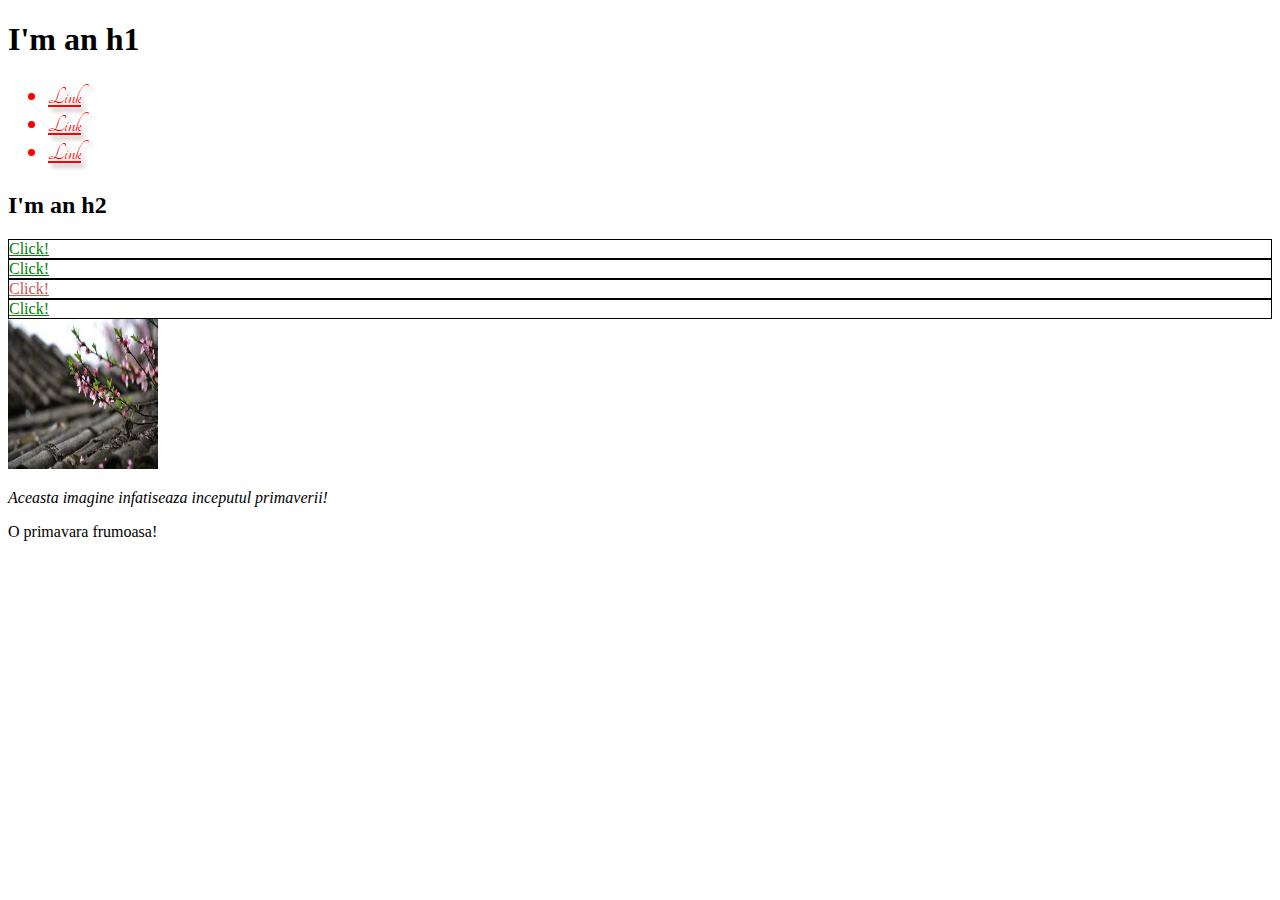
<file: tema 1 CSS/index.html>
<!DOCTYPE html>
<html>
  <head>
    <title>Homework</title>
    <link rel="stylesheet" href="index.css">
    <link rel="stylesheet"
    href="https://fonts.googleapis.com/css?family=Tangerine">
  </head>

  <body>
    <h1>I'm an h1</h1>
    <ul>
      <li><a href="https://test.com/">Link</a></li>
      <li><a href="https://test.com/">Link</a></li>
      <li><a href="https://test.com/">Link</a></li>
    </ul>
    <h2>I'm an h2</h2>
    <div><a href="https://test.com">Click!</a></div>
    <div><a href="https://test.com">Click!</a></div>
    <div ><a href="https://test.com" class="exp">Click!</a></div>
    <div><a href="https://test.com">Click!</a></div>
    <img alt="imagine" src="primavara.jpg" />
    <p class="mesaj">Aceasta imagine infatiseaza inceputul primaverii!</p>
    <p id="nume">O primavara frumoasa!</p>
  </body>
</html>
</file>
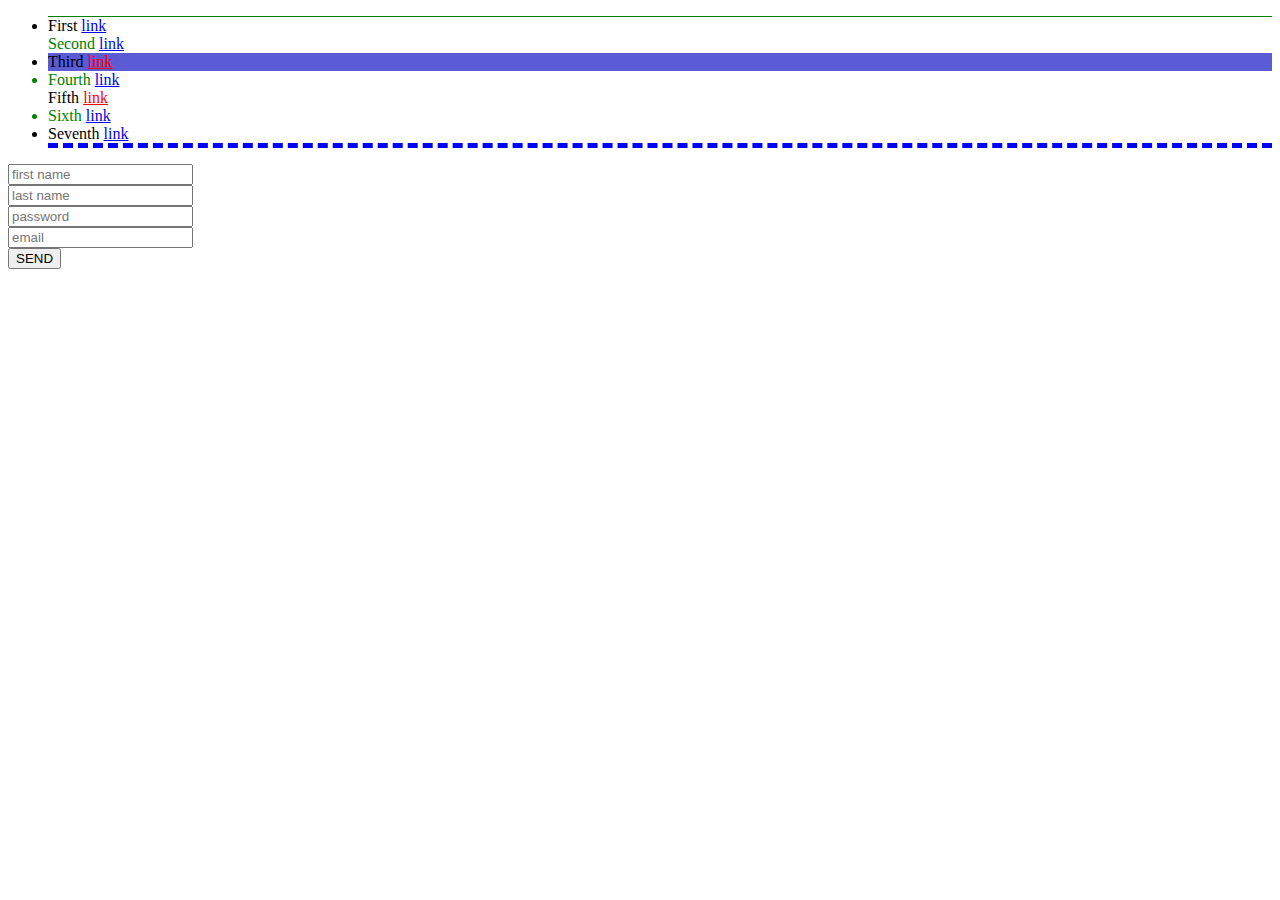
<file: tema 2 CSS/index.html>
<!DOCTYPE html>
<html lang="en">
<head>
<meta charset="UTF-8">
<title>Advanced CSS selectors exercise</title>
<link rel="stylesheet" href="index.css">
</head>
<body>

<ul>
<li>First <a href="#">link</a></li>
<li>Second <a href="#">link</a></li>
<li>Third <a href="#">link</a></li>
<li>Fourth <a href="#">link</a></li>
<li>Fifth <a href="#">link</a></li>
<li>Sixth <a href="#">link</a></li>
<li>Seventh <a href="#">link</a></li>
</ul>
<form>
<div>
<input type="text" placeholder="first name">
</div>
<div>
<input type="text" placeholder="last name">
</div>
<div>
<input type="password" placeholder="password">
</div>
<div>
<input type="email" placeholder="email">
</div>
<div>
<input type="submit" value="SEND">
</div>
</form>
</body>
</html>
</file>
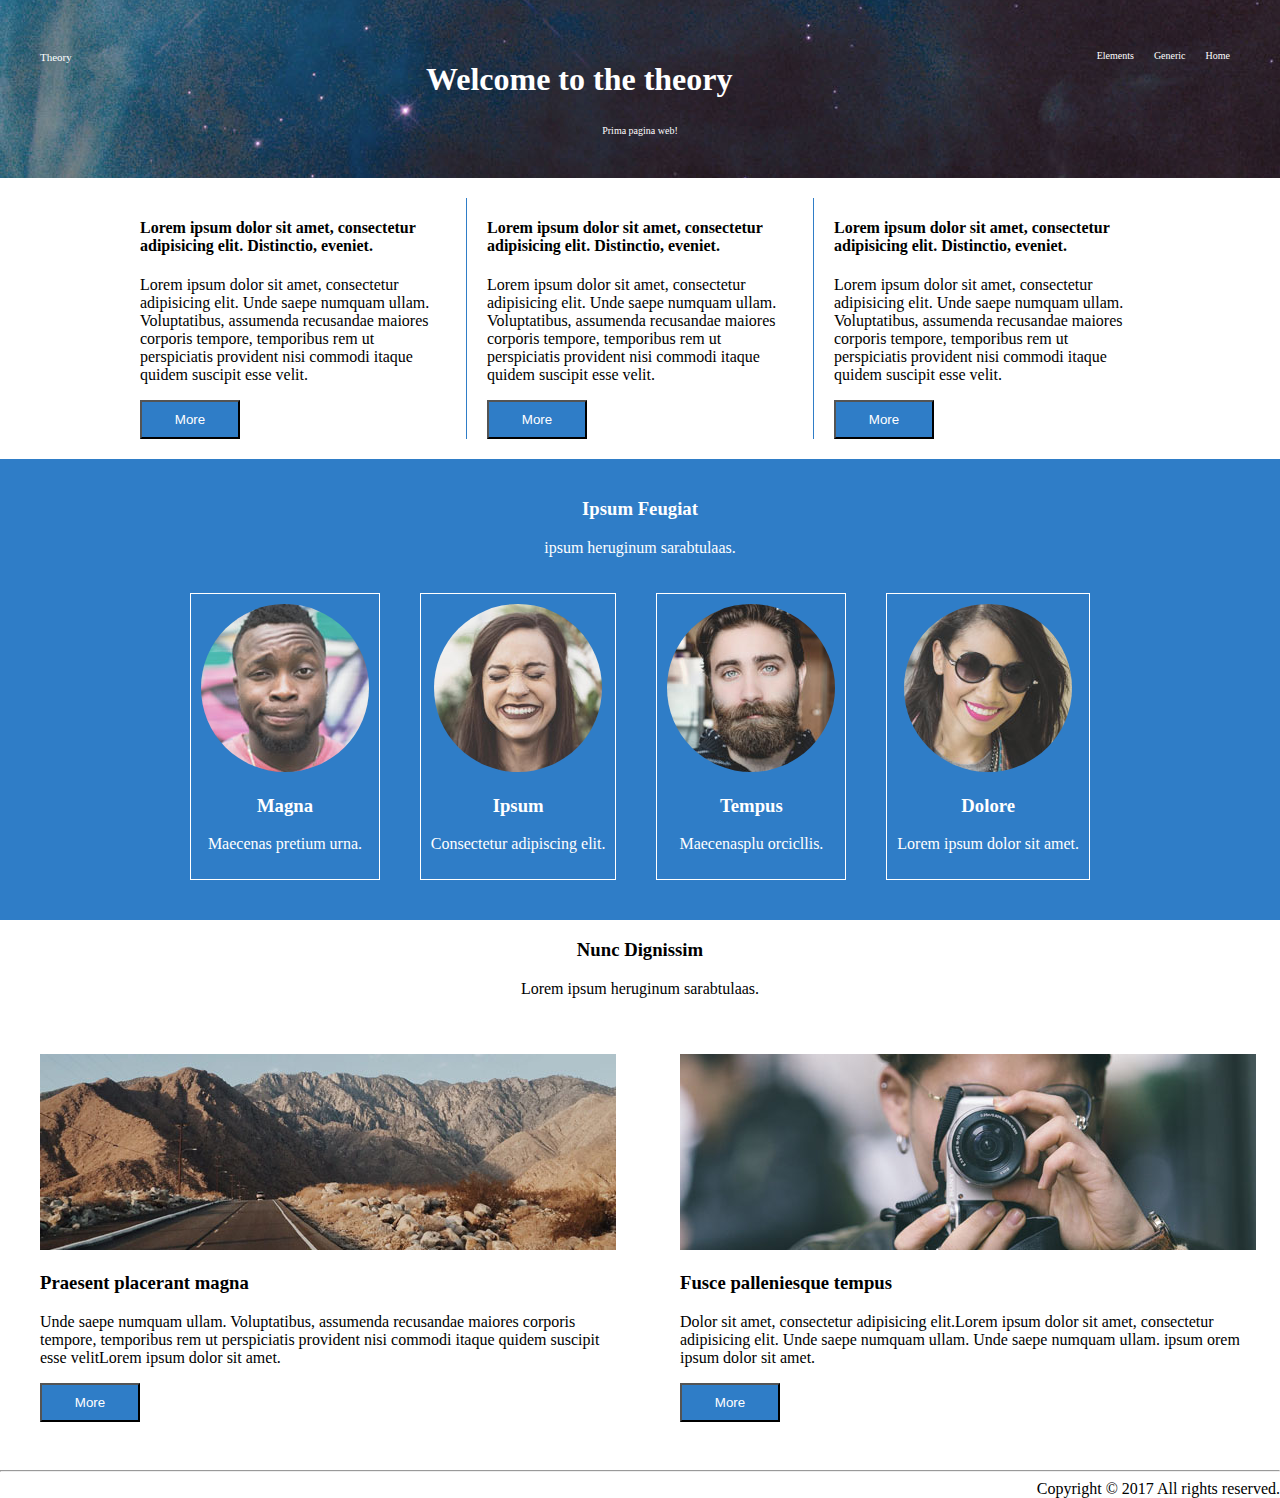
<file: tema site/index.html>
<!DOCTYPE html>
<html>

    <head>
        <title>Tema</title>
        <link rel="stylesheet" href="index.css">  
        <link rel="stylesheet" href="https://use.fontawesome.com/releases/v5.7.2/css/all.css" integrity="sha384-fnmOCqbTlWIlj8LyTjo7mOUStjsKC4pOpQbqyi7RrhN7udi9RwhKkMHpvLbHG9Sr" crossorigin="anonymous">
    </head>
    <body> 
        <main>
    <header>
        <p>Theory<p>
        <ul>
            <li>Home</li> 
            <li>Generic</li> 
            <li>Elements</li> 
        </ul>
        <h1>Welcome to the theory</h1>
        <a>Prima pagina web!</a>
    </header>
        
    <div class="sectiune1">
        <div> <div class="list1">
                      <h4>Lorem ipsum dolor sit amet, consectetur adipisicing elit. Distinctio, eveniet.</h4>
                      <p>Lorem ipsum dolor sit amet, consectetur adipisicing elit. Unde saepe numquam ullam. Voluptatibus, assumenda recusandae maiores corporis tempore, temporibus rem ut perspiciatis provident nisi commodi itaque quidem suscipit esse velit.</p>
                      <button class="button">More</button>
                  </div></div>
        <div><div class="list2">
                      <h4>Lorem ipsum dolor sit amet, consectetur adipisicing elit. Distinctio, eveniet.</h4>
                      <p>Lorem ipsum dolor sit amet, consectetur adipisicing elit. Unde saepe numquam ullam. Voluptatibus, assumenda recusandae maiores corporis tempore, temporibus rem ut perspiciatis provident nisi commodi itaque quidem suscipit esse velit.</p>
                      <button class="button">More</button>
                  </div></div>
        <div><div class="list3">
                      <h4>Lorem ipsum dolor sit amet, consectetur adipisicing elit. Distinctio, eveniet.</h4>
                      <p>Lorem ipsum dolor sit amet, consectetur adipisicing elit. Unde saepe numquam ullam. Voluptatibus, assumenda recusandae maiores corporis tempore, temporibus rem ut perspiciatis provident nisi commodi itaque quidem suscipit esse velit.</p>
                      <button class="button">More</button>
                  </div></div>  
      </div>
        <div class="sectiune2">
            <div class="introducere">
                <h3>Ipsum Feugiat</h3>
                <p>ipsum heruginum sarabtulaas.</p>   
            
            <div class="coloane">
            <div class="column1">
                <img src="pic03.jpg" alt="avatar1">
                <h3>Magna</h3>
                <p> Maecenas pretium urna.</p>
            </div>
            <div class="column2">
                <img src="pic04.jpg" alt="avatar2" >
                <h3>Ipsum</h3>
                <p>Consectetur adipiscing elit.</p>
            </div>
            <div class="column3">
                <img src="pic05.jpg" alt="avatar3">
                <h3>Tempus</h3>
                <p>Maecenasplu orcicllis.</p>
            </div>
            <div class="column4">
                <img src="pic06.jpg" alt="avatar4">
                <h3>Dolore</h3>
                <p>Lorem ipsum dolor sit amet.</p>
            </div>
            </div>
        </div>
        </div>
        <div class="sectiune3">
            <div class="prezentare">
            <h3>Nunc Dignissim</h3>
            <p>Lorem ipsum heruginum sarabtulaas.</p>
            </div>
              <div class="vederi">
               <img src="pic01.jpg" alt="avatar4">
               <h3>Praesent placerant magna</h3>
               <p>Unde saepe numquam ullam. Voluptatibus, assumenda recusandae maiores corporis tempore, temporibus rem ut perspiciatis provident nisi commodi itaque quidem suscipit esse velitLorem ipsum dolor sit amet.</p>
               <button class="button">More</button>
              </div>
              
              <div class="vederi">
                <img src="pic02.jpg" alt="avatar4">
                <h3>Fusce palleniesque tempus</h3>
                <p>Dolor sit amet, consectetur adipisicing elit.Lorem ipsum dolor sit amet, consectetur adipisicing elit. Unde saepe numquam ullam. Unde saepe numquam ullam. ipsum orem ipsum dolor sit amet.</p>
                <button class="button">More</button>
              </div>
            </div>  
        </main> 
        <hr>
        <footer>
        <div class="copy">Copyright © 2017 All rights reserved.
        <div class="lista">
        <i class="fab fa-facebook-f"></i>
        <i class="fab fa-twitter"></i>
        <i class="fab fa-linkedin"></i>
        <i class="fab fa-pinterest-p"></i>
        <i class="fab fa-vimeo-v"></i>
        </div></div>
        </footer>
    </body>
</html>
</file>
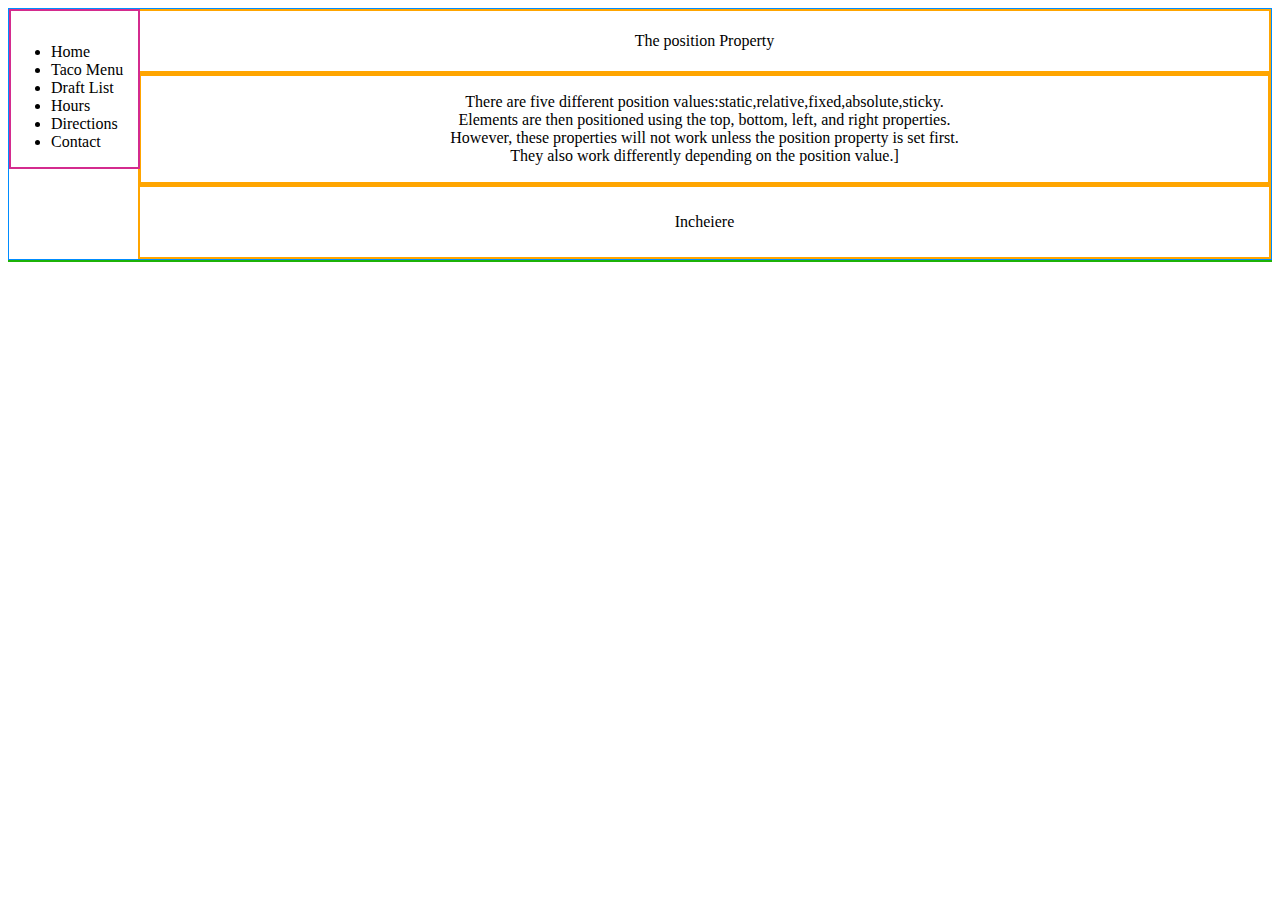
<file: tema 4 CSS/4.1/index.html>
﻿<!DOCTYPE html>
<html>
<head>
<meta charset="UTF-8">
<title>tema 4</title>
<link rel="stylesheet" href="index.css">
</head>
<body>
      <div class="conta">
 <div class="meniu">
   <ul>
     <li>Home</li>
     <li>Taco Menu</li>
     <li>Draft List</li>
     <li>Hours</li>
     <li>Directions</li>
     <li>Contact</li>
   </ul>                      
 </div>
 <div class="header">
            <p>The position Property</p>
          </div> 
 <div class="continut">
            <p>There are five different position values:static,relative,fixed,absolute,sticky.<br>
                  Elements are then positioned using the top, bottom, left, and right properties. <br>
                  However, these properties will not work unless the position property is set first.<br> 
                  They also work differently depending on the position value.]</p>
         </div>   
 
<div class="incheiere">
   <p> Incheiere</p>
</div>
      </div>
      <div class="footer">
                  
</body>
</html>
</file>
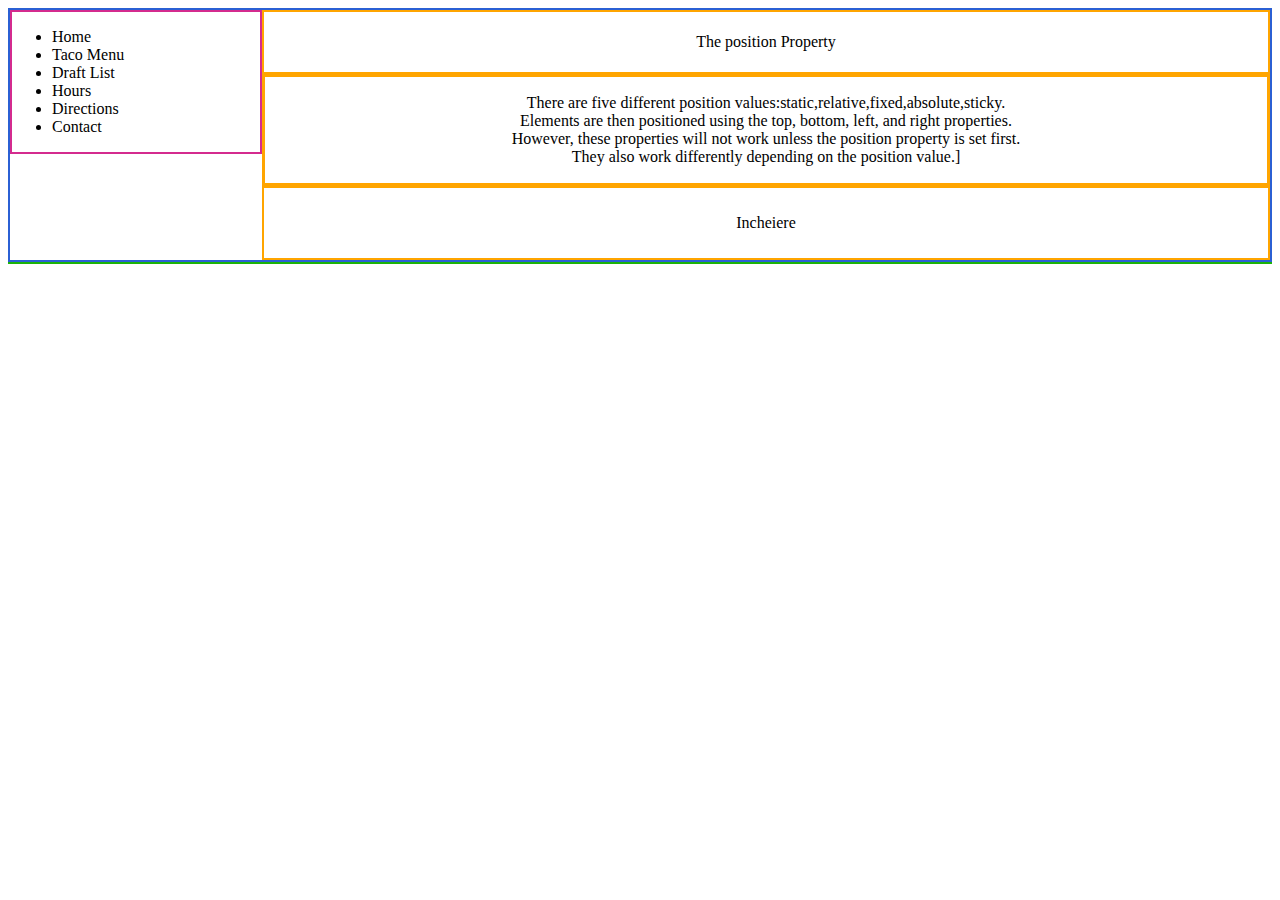
<file: tema 4 CSS/4.2/index.html>
﻿<!DOCTYPE html>
<html>
<head>
<meta charset="UTF-8">
<title>tema 4</title>
<link rel="stylesheet" href="indexx.css">
</head>
<body>
  <div class="clearfix">
 <div class="meniu">
   <ul>
     <li>Home</li>
     <li>Taco Menu</li>
     <li>Draft List</li>
     <li>Hours</li>
     <li>Directions</li>
     <li>Contact</li>
   </ul>                      
 </div>
 <div class="header">
            <p>The position Property</p>
          </div> 
 <div class="continut">
            <p>There are five different position values:static,relative,fixed,absolute,sticky.<br>
                  Elements are then positioned using the top, bottom, left, and right properties. <br>
                  However, these properties will not work unless the position property is set first.<br> 
                  They also work differently depending on the position value.]</p>
         </div>   
 
<div class="incheiere">
   <p> Incheiere</p>
</div>
      </div>
      <div class="footer"></div>
                  
</body>
</html>
</file>
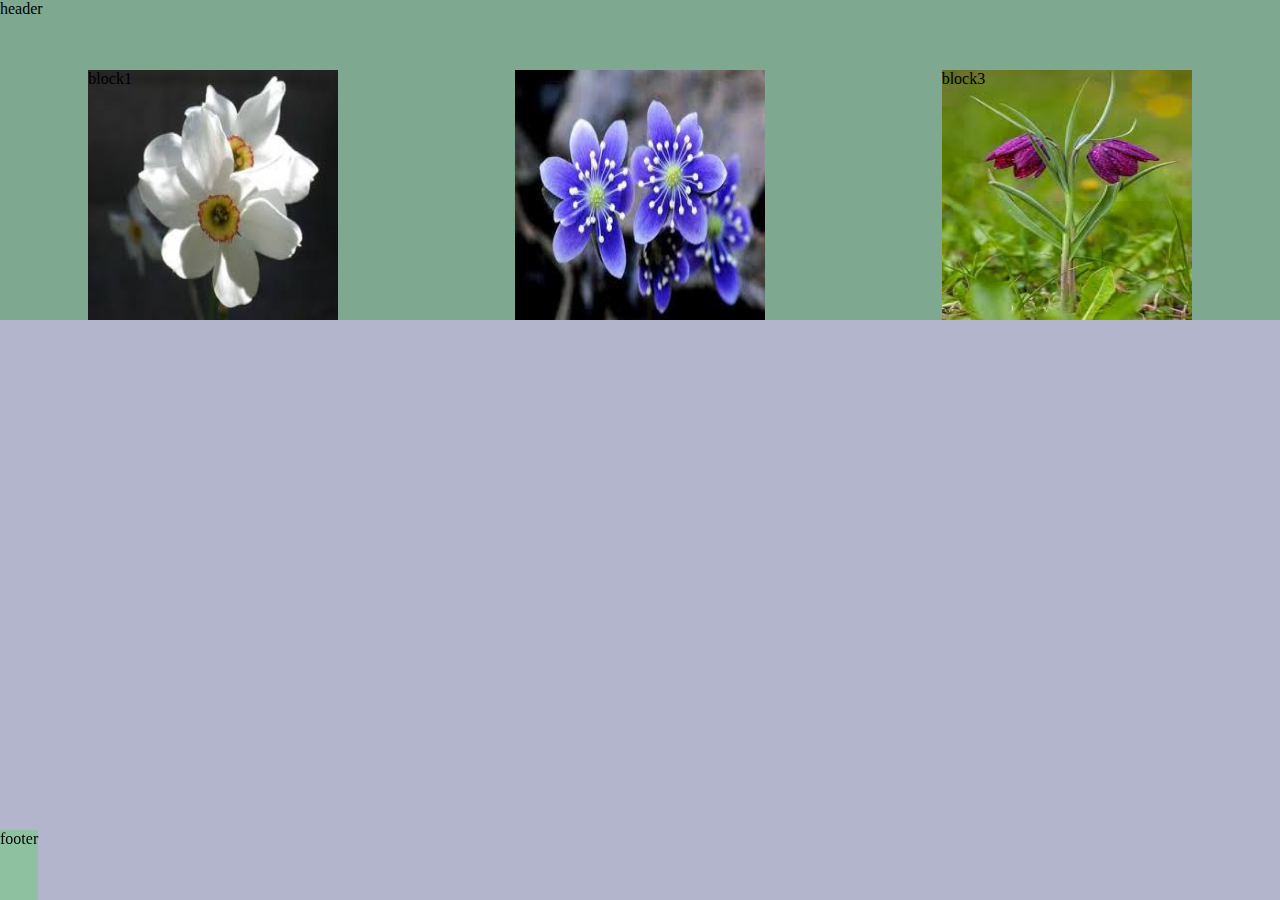
<file: TEMA CSS PARTEA 5/exercitiul1/index.html>
<!DOCTYPE html>
<html>
    <head>
        <title>TemaCSS.Nr.5</title>
        <link rel="stylesheet" href="index.css">
    </head>
    <body>
        <header class="header">header </header>
    <main>
        <div class="block1">block1</div>
        <div class="block2">block2</div>
        <div class="block3">block3</div>
    </main>  
        <footer class="footer">footer</footer>
    </body>
</html>
</file>
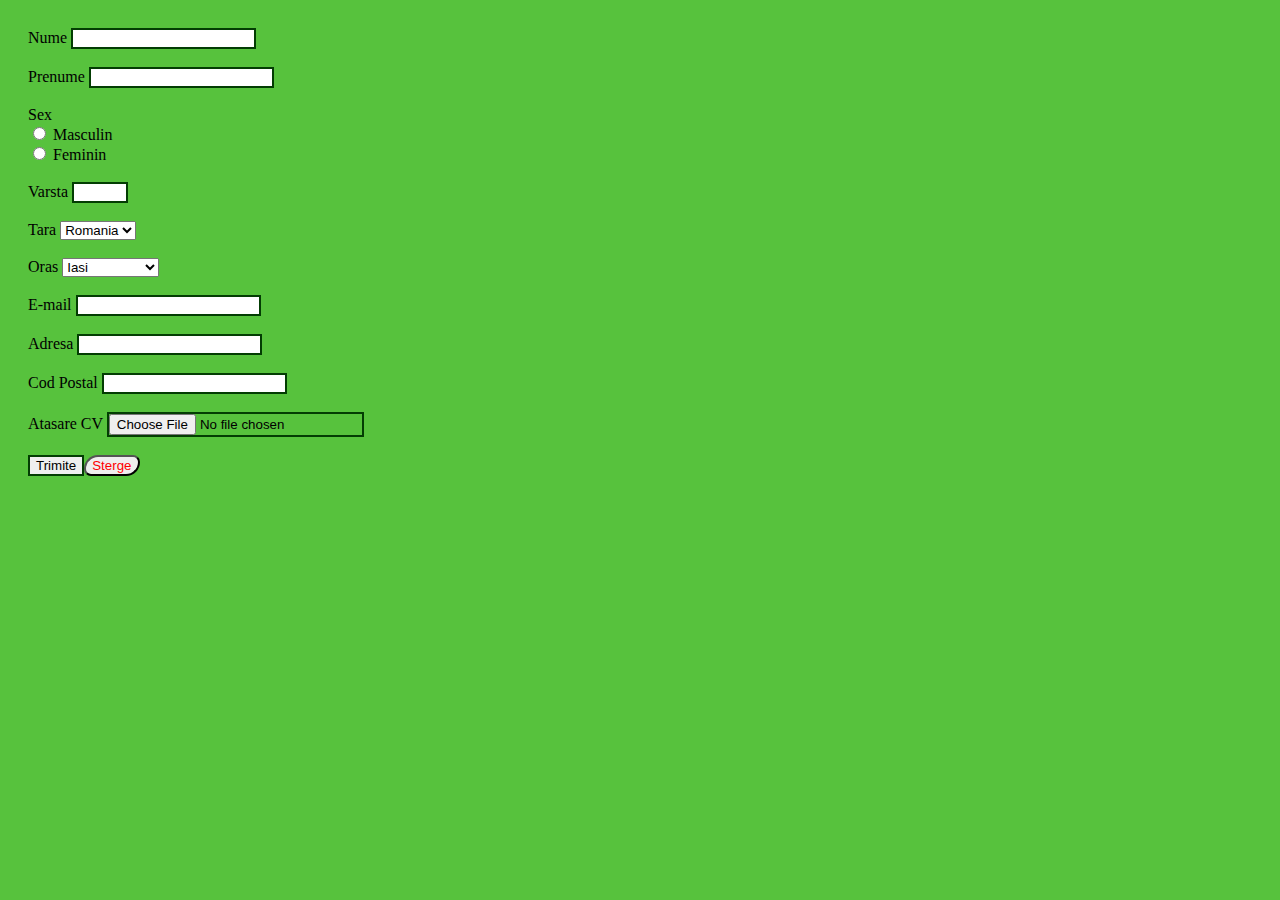
<file: tema 3 CSS/tema2.html>
<!DOCTYPE html>
<html>
    <head>
        <title> Tema 3</title>
        <link rel="stylesheet" href="tema2.css">
    </head>
    <body>
<form>
  <label for="nume">Nume</label>
  <input type="text" name="nume" required>
  <br><br>
  <label for="Prenume">Prenume</label>
  <input type="text" name="prenume" required>
  <br><br>
  <label for="sex">Sex</label><br>
  <input type="radio" name="gender" value="masculin"> Masculin<br>
  <input type="radio" name="gender" value="feminin"> Feminin
  <br><br>
  <label for="varsta">Varsta</label>
  <input type="number" min="18" max="85" name="varsta">
  <br><br>
  <label for="tara">Tara</label>
       <select>
           <option value="Iasi">Romania</option><br>
           <option value="Iasi">Grecia</option><br>
           <option value="Iasi">Italia</option><br>
           <option value="Iasi">Elvetia</option><br>
           <option value="Iasi">Franta</option><br>
       </select>
  <br><br>
  <label for="Oras">Oras</label>
       <select>
           <option value="Iasi">Iasi</option><br>
           <option value="Iasi">Bacau</option><br>
           <option value="Iasi">Bucuresti</option><br>
           <option value="Iasi">Brasov</option><br>
           <option value="Iasi">PiatraNeamt</option><br>
       </select>
 <br><br>
 <label for="email">E-mail</label>
 <input type="email" name="email" required>
 <br><br>
  <label for="adresa">Adresa</label>
  <input type="text" name="adresa">
  <br><br>
  <label for="cod postal">Cod Postal</label>
  <input type="number" name="cod postal">
  <br><br>
  <label for="fisier">Atasare CV</label>
  <input type="file" name="file">
  <br><br>
<input type="submit" value="Trimite"><input type="reset" value="Sterge">
</form>

<br>
    </body>
</html>
</file>
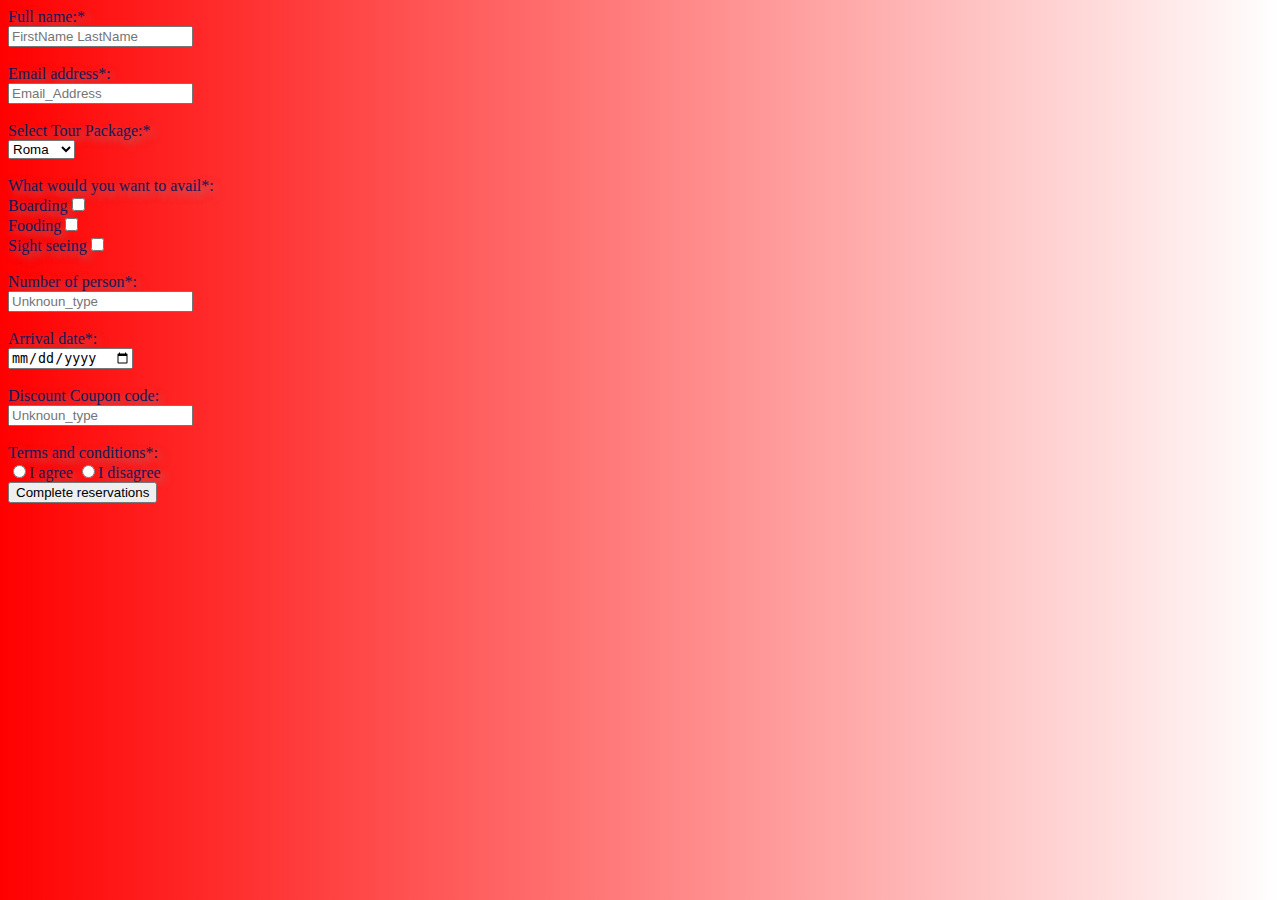
<file: tema 3 CSS/tema21.html>
<!DOCTYPE html>
<html>
    <head>
        <title> Tema3.1</title>
        <link rel="stylesheet" href="tema21.css">
    </head>
    <body>
<form>
  <label for="full name">Full name:*</label><br>
  <input type="text" placeholder="FirstName LastName" name="full name" required>
  <br><br>
 <label for="email">Email address*:</label><br>
 <input type="email" placeholder="Email_Address" name="email" required>
 <br><br>
 <label for="Select Tour Package">Select Tour Package:*</label><br>
       <select>
           <option value="Tour Package">Roma</option><br>
           <option value="Tour Package">Londra</option><br>
           <option value="Tour Package">Paris</option><br>
           <option value="Tour Package">Venetia</option><br>
           <option value="Tour Package">Milano</option><br>
       </select>
       <br><br>
       <label for="What would you want to avail">What would you want to avail*:</label><br>
       Boarding<input type="checkbox" name="Boarding" value="Boarding">
       <br>
       Fooding<input type="checkbox" name="Fooding" value="Fooding">
        <br>
        Sight seeing<input type="checkbox" name="Sight seeing" value="Sight seeing">
        <br><br>
        <label for="Numer of person">Number of person*:</label><br>
        <input type="number" placeholder="Unknoun_type" name="Numer of person" required> 
        <br><br>
        <label for="date">Arrival date*:</label><br>
        <input type="date" name="date" required>
        <br><br>
        <label for="Discount Coupon code">Discount Coupon code:</label><br>
        <input type="number" placeholder="Unknoun_type" name="number">
 <br><br>
       <label for="Terms and conditions">Terms and conditions*:</label><br>
       <input type="radio" name="terms" value="I agree">I agree
       <input type="radio" name="terms" value="I disagree">I disagree
        <br>
        <input type="submit" value="Complete reservations">
</form>


    </body>
</html>
</file>
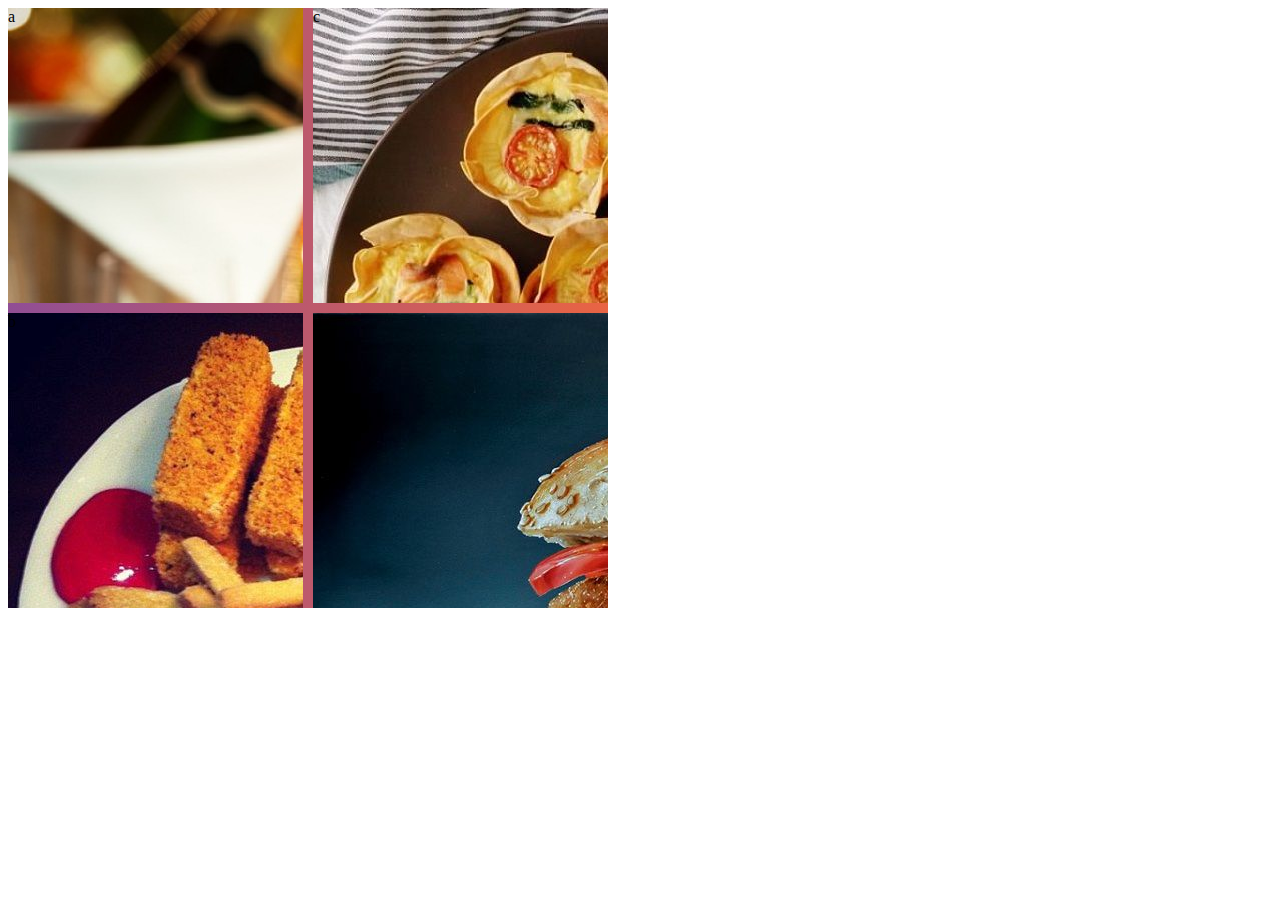
<file: TEMA CSS PARTEA 5/exercitiul3/grid.1.html>
<!DOCTYPE html>
<html>
        <head>
                <title> Grid</title>
                <link rel="stylesheet" href="grid.1.css">
            </head>
<body>

<div class="grid-container">
  <div class="item1">a</div>
  <div class="item2">b</div>
  <div class="item3">c</div>  
  <div class="item4">d</div>
</div>

</body>
</html>
</file>
<file: tema 1 CSS/index.css>
ul {
  color: red;
}
div {
  border: 1px solid black;
}
div a {
  color: green;
}
img {
  width: 150px;
  height: 150px;
}
p.mesaj {
  font-style: italic;
}
a {
  color: red;
}
ul {
  font-family: 'Tangerine', serif;
  font-size: 25px;
  text-shadow: 4px 4px 4px #aaa;
}
a.exp {color:#c55;}
</file>
<file: tema 2 CSS/index.css>
li:nth-child(2n+2) {color:green;}  /*Fiecare element par listei sa aia textul verde*/
li:nth-child(5n+3) {background: rgb(91, 91, 214) } /*Al 3-lea element al listei trebuie sa aiba background-ul albastru deschis*/
li:nth-child(7n+1) {border-top: solid 1px green;}/*Primul element al listei trebuie sa aiba bordura sus de tip solid de 1px si sa fie verde*/
li:nth-child(7n+7) {border-bottom: dashed 5px blue}/*Ultimul element al listei trebuie sa aiba bordura jos de tip punctata de 5px si sa fie albastra*/
li:nth-child(5n+3)>a,li:nth-child(5n+5)>a {color:red ;}/*Link-urile pentru elementele de pe pozitiile 3 si 5 trebuie sa fie rosii*/
li:nth-child(5n+5)>a:hover { color:rgb(180, 176, 176);}/*Link-ul pentru elementul de pe pozitia 5 trebuie sa se faca gri atunci cand ducem mouse-ul
deasupra lui*/
li:nth-child(3n+2) {list-style-type:none;}/*Elementele de pe pozitiile 2 si 5 trebuie sa ramana fara “bullet point”*/
input[type=text]:focus {background: rgb(118, 121, 118);}/*Input-urile de tip text trebuie sa aiba fundal gri atunci cand sunt focusate*/
[placeholder*="fi"] {color:green;}/*Input-ul corespunzator “First Name” trebuie sa aiba textul de culoarea verde atunci cand scriem in
el*/
[placeholder^="las"] {color:rgb(9, 51, 167);}/*Input-ul corespunzator “Last Name” trebuie sa aiba textul de culoarea albastra atunci cand scriem
in el*/
[placeholder^="pass"] {color:white;}/*Input-ul pentru parola trebuie sa aiba textul invizibil atunci cand scriem in el*/
input[type=submit]:hover {color:red;}/*Butonul de trimitere a formularului trebuie sa aiba textul rosu atunci cand trecem cu mouse-ul
peste el*/
input[type=email]::selection {color:pink;
background:yellow; }/*Atunci cand selectam textul unui e-mail scris deja in input-ul pentru e-mail, selectia trebuie sa
aiba fundalul galben iar culoarea textului sa fie roz*/
</file>
<file: tema site/index.css>
header {
  background-image: url(banner.jpg);
  background-position: center;
  padding: 40px;
  color: white;
  position: -webkit-sticky;
  position: sticky;
  text-align: center;
}

header p {
  font-size: 11px;
  float: left;
}

ul {
  list-style-type: none;
  margin: 0;
  padding: 0;
}

li {
  float: right;
  padding: 10px 10px;
  text-decoration: none;
  font-size: 10px;
}

header a {
  text-align: center;
  font-size: 10px;
}

.sectiune1 {
  display: -webkit-box;
  display: -ms-flexbox;
  display: flex;
  -webkit-box-orient: horizontal;
  -webkit-box-direction: normal;
      -ms-flex-flow: row nowrap;
          flex-flow: row nowrap;
  -webkit-box-pack: justify;
      -ms-flex-pack: justify;
          justify-content: space-between;
  padding: 20px;
  margin-left: 100px;
  margin-right: 100px;
  width: auto;
  height: auto;
}

.sectiune1 > div {
  scroll-padding-inline: 10px;
  padding-left: 20px;
  padding-right: 20px;
  text-align: left;
}

.sectiune1 > div:first-child, .sectiune1 > div:nth-of-type(2) {
  border-right: solid 1px #2f7dc7;
}

.button {
  background-color: #2f7dc7;
  color: white;
  padding: 10px;
  width: 100px;
}

.secectiune2 {
  display: block;
  background-color: #2f7dc7;
  text-align: center;
  padding: 30px;
  overflow: auto;
  margin: auto;
}

.introducere {
  color: white;
  padding-left: 150px;
  padding-right: 150px;
  padding-top: 20px;
  padding-bottom: 20px;
  background-color: #2f7dc7;
  text-align: center;
}

.sectiune2 img {
  border-radius: 50%;
}

.coloane {
  display: -webkit-box;
  display: -ms-flexbox;
  display: flex;
  background-color: #2f7dc7;
  margin: auto;
  overflow: auto;
  -ms-flex-pack: distribute;
      justify-content: space-around;
  padding: 20px;
}

.column1, .column2, .column3, .column4 {
  text-align: center;
  padding: 10px;
  overflow: auto;
  border: solid 1px white;
  background-color: #2f7dc7;
}

* {
  -webkit-box-sizing: border-box;
          box-sizing: border-box;
}

body {
  margin: 0;
}

.vederi {
  -webkit-box-orient: horizontal;
  -webkit-box-direction: normal;
      -ms-flex-direction: row;
          flex-direction: row;
  float: left;
  width: 50%;
  padding: 40px;
}

.sectiune3:after {
  content: "";
  display: -webkit-box;
  display: -ms-flexbox;
  display: flex;
  clear: both;
}

.prezentare:after {
  content: "";
  display: table;
  clear: both;
}

.prezentare {
  text-align: center;
}

@media screen and (max-width: 600px) {
  .vederi, .prezentare {
    width: 100%;
    -webkit-box-orient: horizontal;
    -webkit-box-direction: normal;
        -ms-flex-direction: row;
            flex-direction: row;
  }
}

footer {
  display: box;
}

.copy {
  float: right;
}

.lista {
  float: right;
  margin: 0;
}
/*# sourceMappingURL=index.css.map */
</file>
<file: tema 4 CSS/4.1/index.css>
.meniu {position: absolute;
        border:rgb(212, 43, 142) solid 2px;
        margin-inline-end: 380px;
        padding-inline-end: 15px;
        padding-top: 1em;}
.header {
    border:orange solid 2px;
            padding: 5px;
            text-align: center;
            margin-inline-start: 129px;
           
          }        
.conta {position: relative;
        border:rgb(0, 140, 255) solid 1px;
        padding: 0;
        }
.continut {
         border:orange solid 3px;
         padding: 1px;
         text-align: center;
         margin-inline-start: 129px;
                   }  
.incheiere {
    border:orange solid 2px;
    padding: 10px;
    text-align: center;
    margin-inline-start: 129px;
              }    
              
              .footer {
                border:rgb(28, 179, 8) solid 1px;
                position: relative;
               
              }
</file>
<file: tema 4 CSS/4.2/indexx.css>
* {
        box-sizing: border-box;
      }
      .clearfix { border:rgb(43, 96, 212) solid 2px;
        overflow: auto;
      }


 .meniu { 
        border:rgb(212, 43, 142) solid 2px;
        float: left;
        width: 20%;
        }
.header {
        border:orange solid 2px;
        padding: 5px;
        text-align: center;
        float: right;
        width: 80%;
        }        

.continut {
        border:orange solid 3px;
        padding: 1px;
        text-align: center;
        float: right;
       width: 80%;}
.incheiere {
        border:orange solid 2px;
        padding: 10px;
        text-align: center;
        float: right;
        width: 80%; }   
              
              .footer {
                border:rgb(28, 179, 8) solid 1px;
        clear:both;
                        }
</file>
<file: TEMA CSS PARTEA 5/exercitiul1/index.css>
body{background-color: #b2b5cc;
    height: 100%;
    margin: 0; 
    
}
 main{
    
    display:flex;
    justify-content: space-around;
    background-color:rgba(8, 139, 8, 0.301); 
    flex-direction: row;
    
    
}
.header{
    flex-grow: 1px;
    flex-direction:column;
    background-color: rgba(8, 139, 8, 0.301); 
    height: 70px;
    
}
.block1 {
    flex-direction:column;
    height: 250px;
    width: 250px;      
    flex-grow: 1px;
    background-image:url(narcisa.jpg);
    background-repeat: no-repeat;
    background-size:250px 250px;
}
.block2 {
    flex-direction:column;
    height: 250px;
    width: 250px;
    flex-grow: 1px;
    background-image: url(albastrica.jpg);
    background-repeat: no-repeat;
    background-size: 250px 250px;
}
.block3 {
    flex-direction:column;
    height: 250px;
    width: 250px;
    flex-grow: 1px;
    background-image:url(lalea.jpg);
    background-repeat: no-repeat;
    background-size: 250px 250px;
}
.footer  {
    position:fixed;
    bottom:0;
    background-color: rgba(58, 223, 58, 0.301); 
    height: 70px;  
}   
/*aici mai aveam de pozitionat footer in partea de jos a pagini insa nu am reusit*/
</file>
<file: tema 3 CSS/tema2.css>
input[type=text]:focus {background:palevioletred;}
body {background: rgb(87, 194, 61);
      background-position: 99% center;
      background-image: url(https://jolie-flowers.themelabs.co.uk/img/top-banner.png);
      background-repeat: no-repeat;
      padding: 20px;
}
input[type=text],input[type=email],input[type=file],input[type=number],input[type=submit] {border:rgb(3, 61, 3) solid 2px ;
}
input[type=reset] {color:red; border-radius: 20px 10px;}
</file>
<file: tema 3 CSS/tema21.css>
body {background-image: linear-gradient(to left, rgba(255,0,0,0), rgba(255,0,0,1));
        text-shadow: 4px 4px 8px #5ac6d48c;
        color: rgb(22, 23, 83)
      }
      input[type=email]:hover {color:red;}
</file>
<file: TEMA CSS PARTEA 5/exercitiul3/grid.1.css>
.grid-container {
    background: #e96443;  /* fallback for old browsers */
    background: -webkit-linear-gradient(to right, #904e95, #e96443);  /* Chrome 10-25, Safari 5.1-6 */
    background: linear-gradient(to right, #904e95, #e96443); /* W3C, IE 10+/ Edge, Firefox 16+, Chrome 26+, Opera 12+, Safari 7+ */
    width: 600px;
    height: 600px;
    display: grid;
    grid-gap: 10px;
}
.item1{ grid-column: 1 / 2;
    grid-row: 1 / 2;
    background-image:url(friptura.jpg);
}
.item2{    grid-column: 1 / 2;
    grid-row: 2 / 3;
    background-image:url(cartofi.jpg);

}
.item3{ grid-column: 2 / 3;
    grid-row: 1 / 2;
    background-image:url(mancare.jpg);

}
.item4{   grid-column: 2 / 3;
    grid-row: 2 / 3;
    background-image:url(burger.jpg);
}
/*aici mai aveam de adaugat un sidebar cu transparenta in partea de jos a fiecarui bloc*/
</file>
